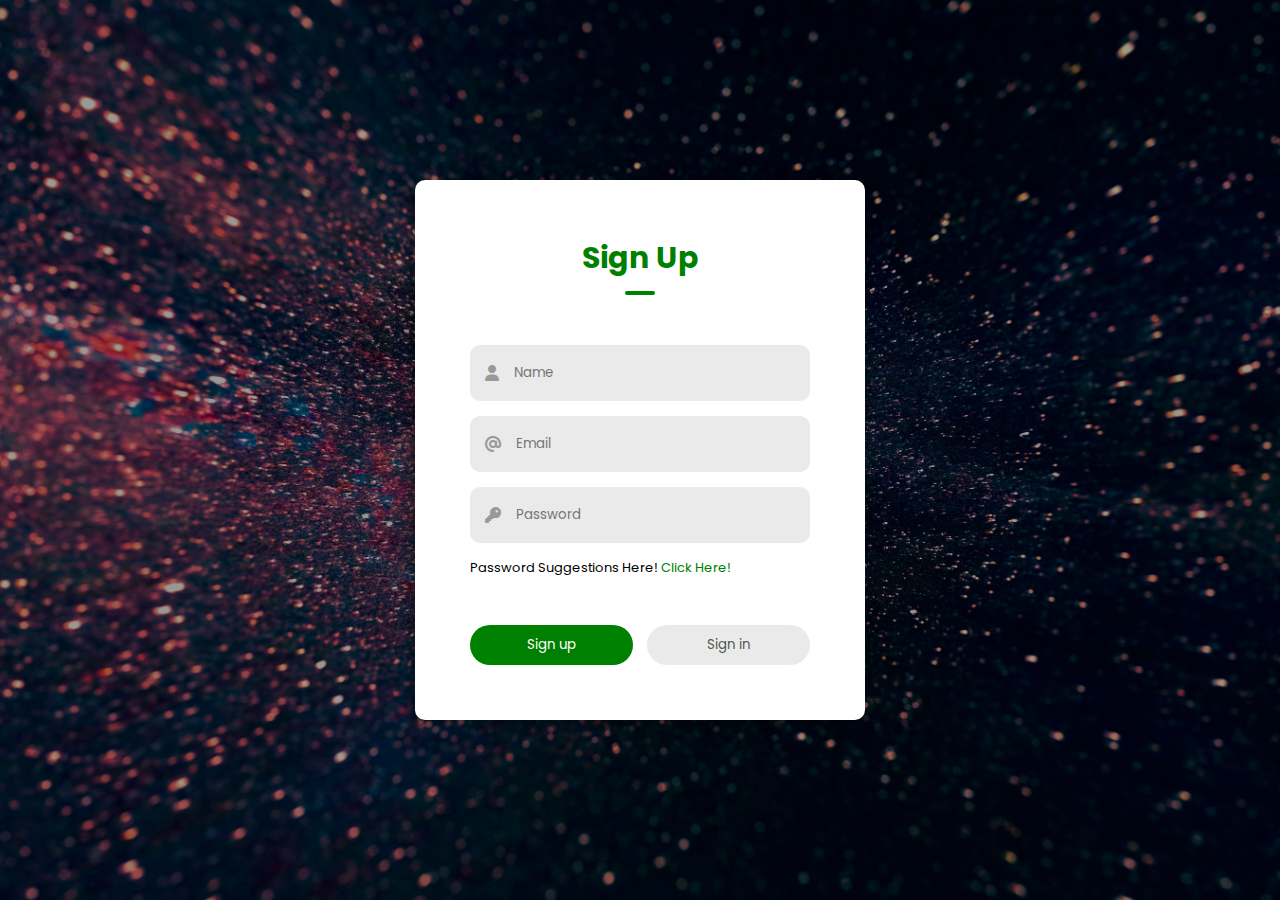
<file: index.html>
<!DOCTYPE html>
<html lang="en">
<head>
    <meta charset="UTF-8">
    <meta name="viewport" content="width=device-width, initial-scale=1.0">
    <title>my web</title>
    <link rel="stylesheet" href="project.css">
    <link rel="stylesheet" href="https://fonts.googleapis.com/css?family=Poppins">
    <link rel="stylesheet" href="https://cdnjs.cloudflare.com/ajax/libs/font-awesome/6.6.0/css/all.min.css">
</head>
<body>
        <div class="container">
        <div class="form-box">  
        <h1 class="title">Sign Up</h1>
        <div class="underline"></div>
        <form>  
            <div class="input-group">

                <div class="input-field namefield">
                <i class="fa-solid fa-user"></i>
                 <input type="text" placeholder="Name">
                </div>

                <div class="input-field">
                <i class="fa-solid fa-at"></i>
                <input type="email" placeholder="Email">
                </div>

                <div class="input-field">
                    <i class="fa-solid fa-key"></i>
                <input type="password" placeholder="Password">
                </div>
                <p><span class="text">Password Suggestions Here!</span><a href="#"> Click Here! </a></p>
                </div>
                <div class="btn-field">
                    <button type="button"class="signupbtn">Sign up</button>
                    <button type="button"class="disable singninbtn">Sign in</button>
                </div>
            </form>
        </div>
    </div>
    <script src="project.js"></script>
  
</body> 
</html>
</file>
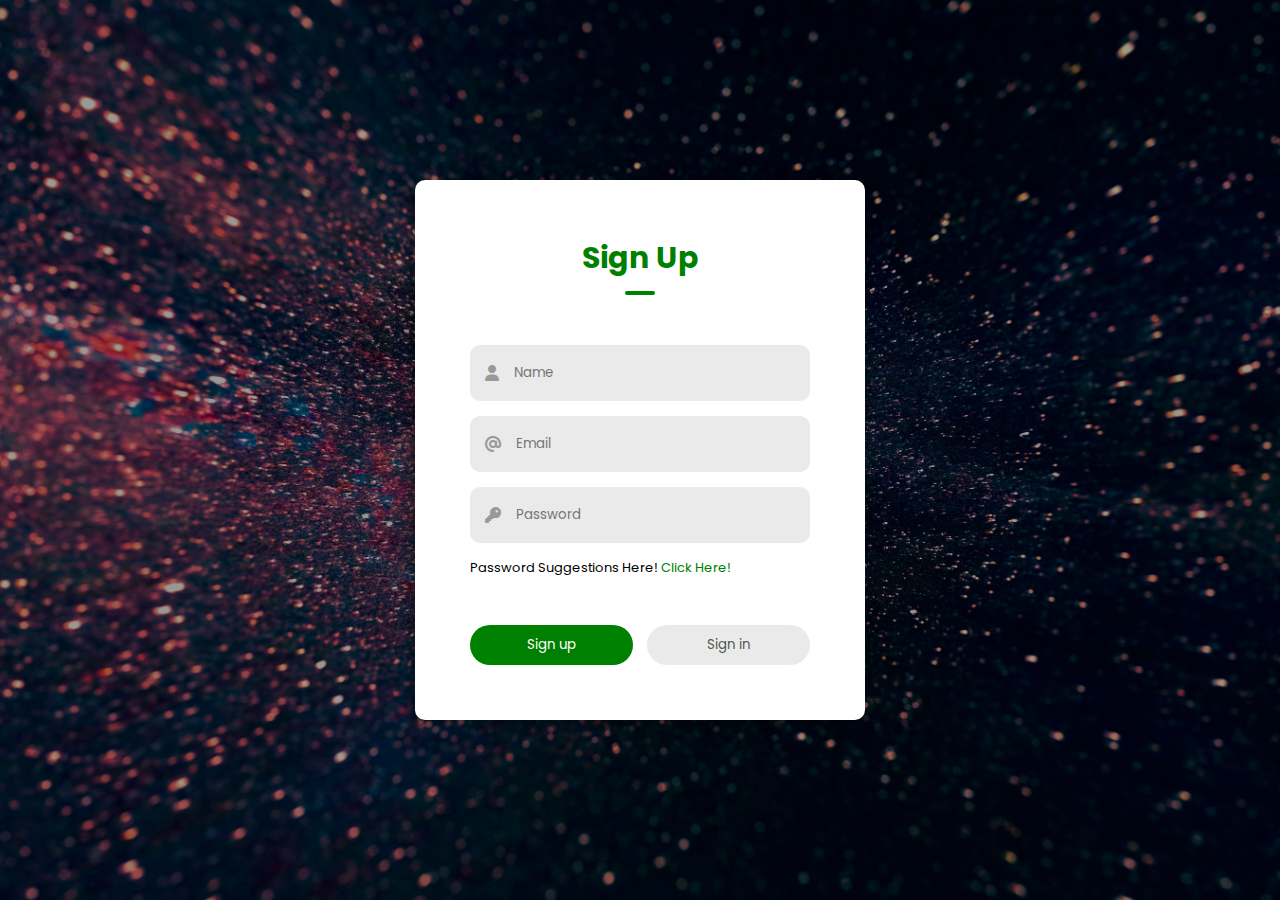
<file: project.html>
<!DOCTYPE html>
<html lang="en">
<head>
    <meta charset="UTF-8">
    <meta name="viewport" content="width=device-width, initial-scale=1.0">
    <title>my web</title>
    <link rel="stylesheet" href="project.css">
    <link rel="stylesheet" href="https://fonts.googleapis.com/css?family=Poppins">
    <link rel="stylesheet" href="https://cdnjs.cloudflare.com/ajax/libs/font-awesome/6.6.0/css/all.min.css">
</head>
<body>
        <div class="container">
        <div class="form-box">  
        <h1 class="title">Sign Up</h1>
        <div class="underline"></div>
        <form>  
            <div class="input-group">

                <div class="input-field namefield">
                <i class="fa-solid fa-user"></i>
                 <input type="text" placeholder="Name">
                </div>

                <div class="input-field">
                <i class="fa-solid fa-at"></i>
                <input type="email" placeholder="Email">
                </div>

                <div class="input-field">
                    <i class="fa-solid fa-key"></i>
                <input type="password" placeholder="Password">
                </div>
                <p><span class="text">Password Suggestions Here!</span><a href="#"> Click Here! </a></p>
                </div>
                <div class="btn-field">
                    <button type="button"class="signupbtn">Sign up</button>
                    <button type="button"class="disable singninbtn">Sign in</button>
                </div>
            </form>
        </div>
    </div>
    <script src="project.js"></script>
  
</body> 
</html>
</file>
<file: project.css>
*{
    margin: 0;
    padding: 0;
    font-family: 'poppins',sans-serif;
    box-sizing: border-box;
} 

.container{
    width: 100%;
    height: 100vh;
    background-image: linear-gradient(rgba(0,0,0,0.4),rgba(0,0,0,0.4)),url('photo.jpg');
    background-position: center;
    background-size: cover;
    display: flex;
    justify-content: center;
    align-items: center;
}

.form-box{
    width: 90%;
    max-width: 450px;
    min-width: 350px;
    background:white;
    padding: 55px;
    text-align: center;
    border-radius: 10px;
    box-shadow: -2px 2px 15px rgb(0,0,0,0.5);

}

.form-box h1{
    font-size: 30px;
    color: green;
}
.form-box .underline{
    width: 30px;
    height: 4px;
    background:green;
    margin: 10px auto 50px auto;
    border-radius: 5px;
    transition: transform .5s;
}

.input-field{
    background: #eaeaea;
    margin: 15px 0;
    border-radius: 10px;
    display: flex;
    align-items: center;

    max-height: 60px;
    transition: max-height 0.5s;
    overflow: hidden;
}

.input-field input{
    width: 100%;
    background: transparent;
    border: 0;
    outline: 0; 
    padding: 18px 15px;
}

.input-field i{
    margin-left: 15px;
    color:#999;

}
 form p{
    text-align: left;
    font-size: 13px;
 }

 form p a{
    text-decoration: none;
    color: green;
 }

 .btn-field{
    width: 100%;
    display: flex;
    justify-content: space-between;
 }

 .btn-field button{
    flex-basis: 48%;
    background: green;
    color: white;
    height: 40px;
    border-radius: 20px;
    border: 0;
    outline: 0;
    cursor: pointer;
    transition: background 1s;
 }

.input-group{
    height: 280px;

 }


 
 button.disable{
    background: #eaeaea;
    color: #555;
 }
</file>
